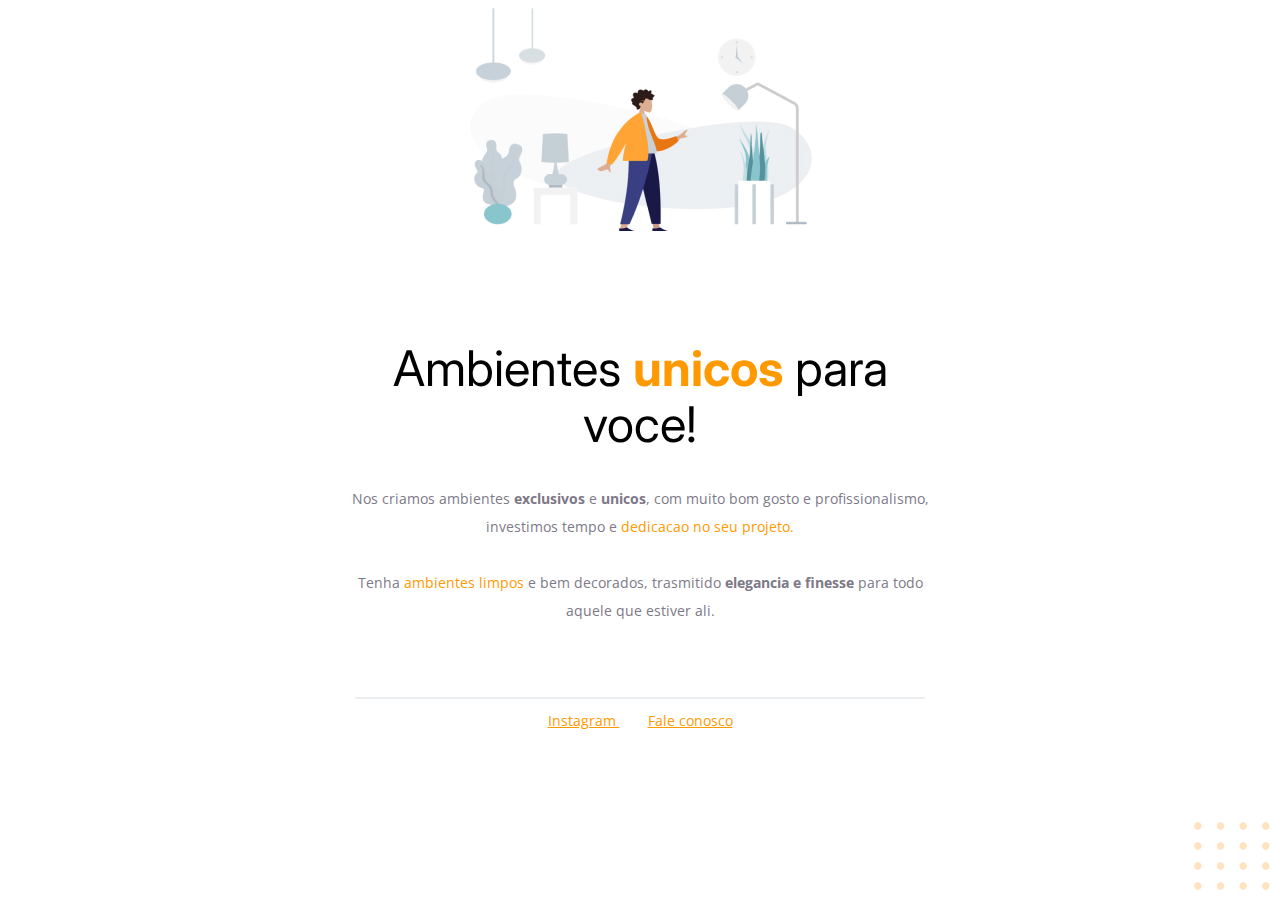
<file: index.html>
<!DOCTYPE html>
<html lang="pt-br">
    <head>
        <link rel="preconnect" href="https://fonts.googleapis.com">
        <link rel="preconnect" href="https://fonts.gstatic.com" crossorigin>
        
        <meta charset="UTF-8">
        <meta name="viewport" content="width=device-width, initial-scale=1.0">
        
        <title>Moveis custumizados</title>
        
        <link 
          href="https://fonts.googleapis.com/css2?family=Inter:wght@400;700&family=Open+Sans:wght@400;700&display=swap" 
          rel="stylesheet">

        <link rel="stylesheet" href="style.css">

    </head>
    <body>
    
        <div id="hero">
            <img 
                src="images/img1.jpg" 
                alt="Desenho de uma pessoa vestindo uma camisa amarela em uma sala com moveis"/>
        
            <h1>Ambientes <span>unicos</span> para voce!</h1>

            <p>
                Nos criamos ambientes <strong>exclusivos</strong> e <strong>unicos</strong>,
                com muito bom gosto e profissionalismo,
                investimos tempo e <span>dedicacao no seu projeto.</span> 
            <br/>
            <br/>
                Tenha <span>ambientes limpos</span> e bem decorados,
                trasmitido <strong>elegancia e finesse</strong> para todo
                aquele que estiver ali.
            </p>

        </div>

        <div id="footer"> 

            <div class="line"></div>

            <a 
                target="_blank"
                href="https://instagram.com/moveisparavoce">
                  Instagram
            </a>

            <a 
                href="mailto:contato@moveisparavoce.com"> 
                  Fale conosco 
                  
            </a>

        </div>

        <img 
            id="balls"
            src="images/balls.svg" 
            alt="Bolinhas laranjadas no canto direito inferior da tela"/>

    </body>
</html>
</file>
<file: style.css>
body {
    font-family: 'Open Sans', sans-serif;

    text-align: center;
}

#hero {
    width: 592px;
    margin: 0 auto 72px;
}

#hero img {
    margin-bottom: 72px;
}

h1 {
    font-family: 'Inter', sans-serif;
    font-size:  49px;
    line-height: 56px;
    font-weight: normal;

    margin-bottom: 32px;
}
h1 span {
    font-weight: bold;
}

span, a {
    color: #FF9900;
}

p, #footer {
    color: #7D7987;

    font-size: 14px;
    line-height: 28px;
}



#footer a + a { 
    margin-left: 28px;
}

.line {
    width: 568px;
    height: 0px;

    margin: 0 auto 8px;

    border: 1px solid #ECEFF2; 
}

#balls {
    position: fixed;
    bottom: 0px;
    right: 0px ;

}
</file>
